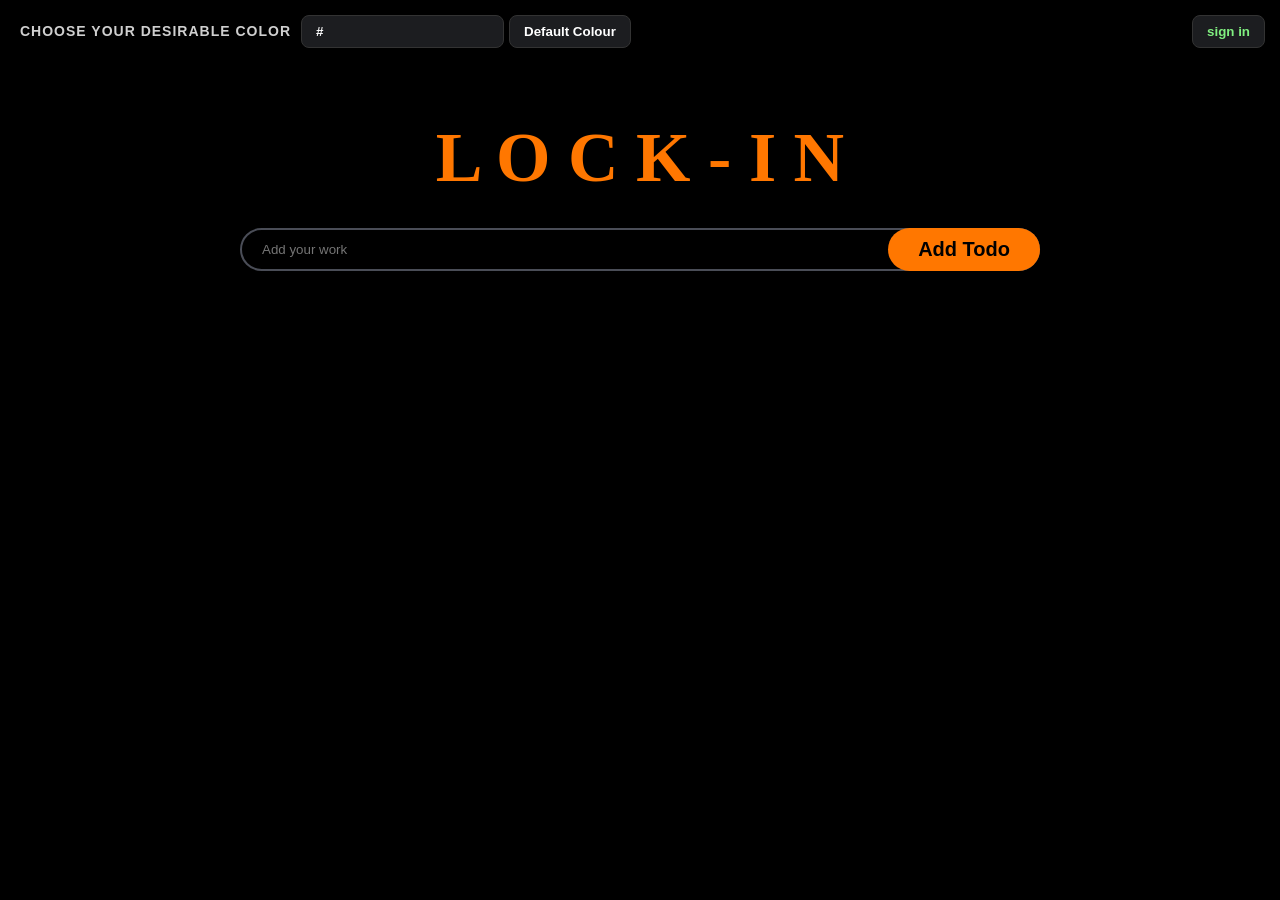
<file: index.html>
<!DOCTYPE html>
<html lang="en">
<head>
    <meta charset="UTF-8">
    <meta name="viewport" content="width=device-width, initial-scale=1.0">
    <title>Todo</title>
    <link rel="stylesheet" href="style.css">
    <script src="script.js" defer></script>
    <link rel="icon" type="image/png" href="../icons/logo.png?v=2">
</head>
<body>
    <nav class="colorchange">
        <span id="choosecolor"> choose your desirable color</span>
        <span>
            <input type="text" id="hexcode" value="#" maxlength="7" autocomplete="off" placeholder="enter your hexcode"/>
        </span>
        <span>
            <button id="defaultColor">Default Colour</button>
        </span>
        
        <button id="signin">sign in</button>
    </nav>
    <div class="wrapper">
        <h1>L O C K - I N</h1>
        <form>
            <input id="inputTodo" type="text" placeholder="Add your work" autocomplete="off" />
            <button id="addTodo" type="submit">Add Todo</button>
        </form>
        <ul id="todo-list"></ul>
          
    </div>

</body>
</html>
</file>
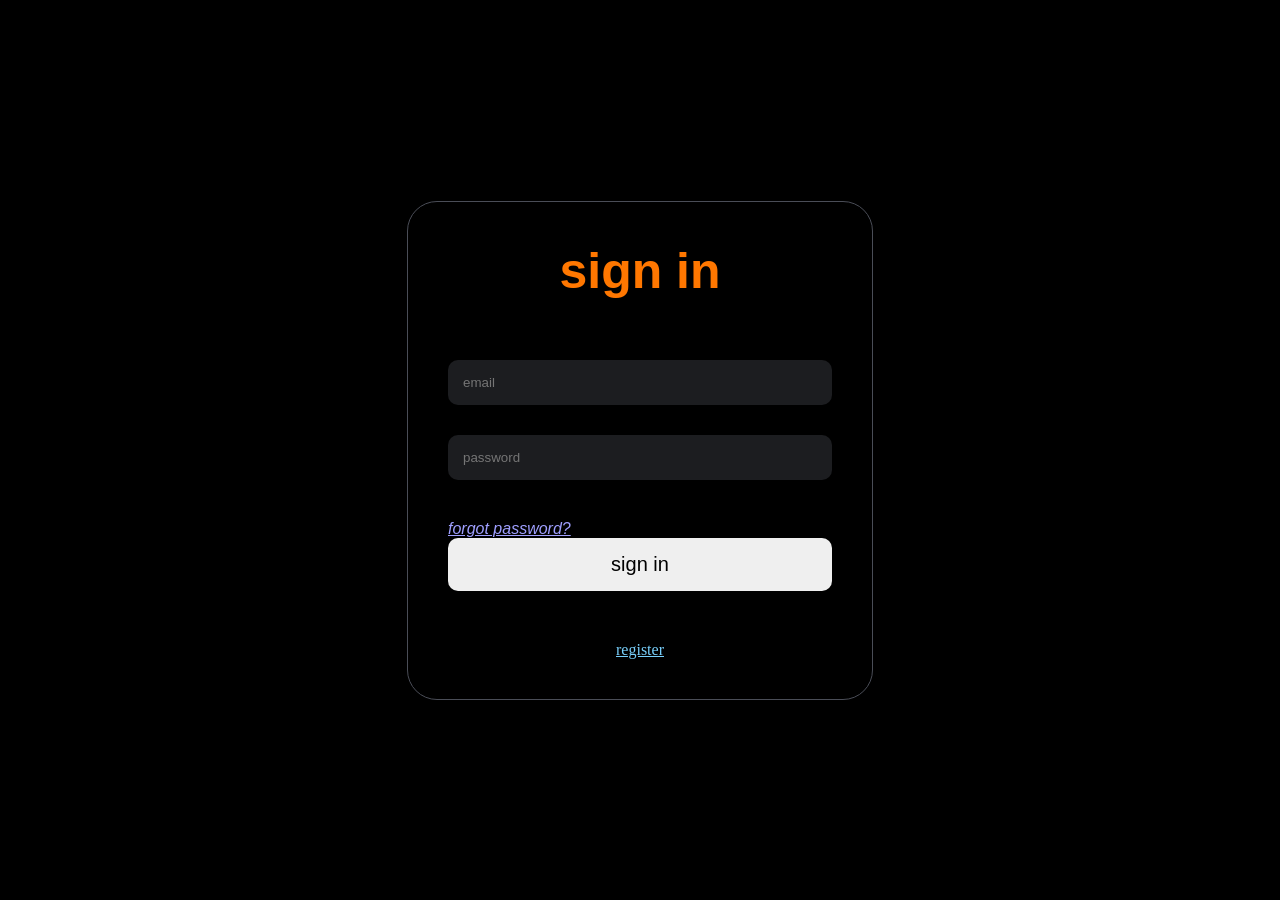
<file: login/login.html>
<!DOCTYPE html>
<html lang="en">
<head>
    <meta charset="UTF-8">
    <meta name="viewport" content="width=device-width, initial-scale=1.0">
    <title>Sign in</title>
    <link rel="stylesheet" href="login.css">
    <link rel="icon" type="image/png" href="../icons/logo.png?v=2">
</head>
<body>
    <div class="card">
        <form>
            <h1 id="login">sign in</h1>
            <input type="email" placeholder="email">
            <input type="password" placeholder="password">
            <a href="https://example.com" class="forgotpass" target="_blank">forgot password?</a>
            <button id="loginbtn" type="submit">sign in</button>
            <a href="https://example.com" class="register" target="_blank">register</a>
            
        </form>
    </div>
</body>
</html>
</file>
<file: style.css>
:root{
    --background-color: #000000;
    --primary-color: #1c1d20;
    --secondary-color: #4a4d57;
    --accent-color: #ff7700;
    --text-color: #f9f9f9;
}


*{
    margin: 0;
    padding: 0px;
    box-sizing: border-box;
}


html {
    font-family: 'Segoe UI', Tahoma, Geneva, Verdana, sans-serif;
    font-size: 14px;
    color: var(--text-color);

}  


body{
    min-height: 100px;
    padding: 15px;
    background-color: var(--background-color);
    display: flex;
    flex-direction: column;
    align-items: center;
}


h1{
    font-family: Impact;
    margin-top: 50px;
    margin-bottom: 20px;
    font-size: 70px;
    font-weight: 800px;
    text-transform: uppercase;
    text-align: center;
    color: var(--accent-color);
}


.wrapper {
    width: 800px;
    max-width: 100%;
    display: flex;
    flex-direction: column;
    gap: 10px;
}


#inputTodo {
    box-sizing: border-box;
    padding: 12px 20px;
    width: 100%;
    background: none;
    border: 2px solid var(--secondary-color);
    border-radius: 2000px;
    font: Helvetica;
    color: var(--text-color);
    caret-color: var(--accent-color);
}


#inputTodo:focus {
    outline: none;
}


form {
    position: relative;
}


#addTodo {
    position: absolute;
    top: 0;
    right: 0;
    background-color: var(--accent-color);
    height: 100%;
    padding: 0px 30px;
    border: none;
    border-radius: 2000px;
    font: inherit;
    color: var(--background-color);
    cursor: pointer;
    font-size: 20px;
    font-weight: 700;
    transition: transform 0.1s ease-in-out;
}

#addTodo.clicked {
    transform: scaleX(1.1);
    
}

.todo {
    margin-bottom: 10px;
    padding: 0px 16px;
    background-color: var(--primary-color);
    border-radius: 1000px;
    display: flex;
    align-items: center;
}


.todo .todo-text{
    padding: 15px;
    padding-right: 0;
    flex-grow: 2;
    font-family: Arial, Helvetica, sans-serif;
    transition: 300ms;
}


.deletebtn {
    padding: 2px;
    background: none;
    border: none;
    display: flex;
    justify-content: center;    
    align-items: center;
    cursor: pointer;
}


.deletebtn:hover svg {
    transition: 200ms ease;
}


.deletebtn:hover svg {
    fill: red;
}


.custom-checkbox {
    border: 2px solid var(--accent-color);
    border-radius: 50%;
    min-height: 20px;
    min-width: 20px;
    display: flex;
    justify-content: center;
    align-items: center;
    flex-shrink: 0;
    transition: 400ms ease;
    cursor: pointer;
}


.custom-checkbox svg {
    fill: transparent;
}


input[type="checkbox"]:checked ~ .custom-checkbox {
    background-color: var(--accent-color);

}


input[type="checkbox"]:checked ~ .custom-checkbox svg {
    fill: black;
}


input[type="checkbox"]:checked ~ .todo-text {
    text-decoration: line-through;
    color: var(--secondary-color)
}


input[type="checkbox"] {
    display: none;
}



@media(max-width: 500px) {
    html {
        font-family: Impact;
        font-size: 12pt;
    }
    #addTodo {
        position: unset;
        width: 100%;
        margin-top: 10px;
        padding: 15px;
        height: auto;
    }
    h1 {
        margin-top: 50%;
        font-size: 15vw;
    }
}


::-webkit-scrollbar {
  width: 4px;
}

::-webkit-scrollbar-track {
  background: #000000;
}

::-webkit-scrollbar-thumb {
  background: rgb(53, 53, 53);
  border-radius: 10px;
}

::-webkit-scrollbar-thumb:hover {
  background: var(--accent-color)
}

.colorchange{
    width: 100%;
    display: flex;
    justify-content: flex-start;
    gap: 5px;
    
}

nav{
    display: flex;
    gap: 8px;
    margin-bottom: 20px;
}

nav button{
    background: #1c1d20;
    color: white;
    border: 1px solid #333;
    border-radius: 8px;
    padding: 8px 14px;
    cursor: pointer;
    transition: all 0.2s ease;
    font-weight: 600;
}

nav button:hover{
    border-color: var(--secondary-color);
    transform: translateY(-2px);
}

nav button:active{
    transform: translateY(0);
}

#hexcode {
    background: #1c1d20;
    color: white;
    border: 1px solid #333;
    border-radius: 8px;
    padding: 8px 14px;
    cursor: pointer;
    transition: all 0.2s ease;
    font-weight: 600;
}

#choosecolor {
    color: #cfcfcf;
    padding: 8px 5px;
    font-family: 'Inter', sans-serif;
    font-size: 14px;
    font-weight: 700;
    text-transform: uppercase;
    letter-spacing: 1px;
}

#signin{
    margin-left: auto;
    color: #80EF80;
}
</file>
<file: login/login.css>
:root{
    --background-color: #000000;
    --primary-color: #1c1d20;
    --secondary-color: #4a4d57;
    --accent-color: #ff7700;
    --text-color: #f9f9f9;
}


*{
    margin: 0;
    padding: 0px;
}

#login {
    color: var(--accent-color);
    font-family: Helvetica;
    text-align: center;
    margin-bottom: 60px;
    font-weight: 800;
    font-size: 50px;
}

 

body {
    background-color: var(--background-color);
    height: 100vh;
    display: flex;
    justify-content: center;
    align-items: center;
}

.card {
    border: 1px solid;
    border-color: var(--secondary-color);
    border-radius: 30px;
    padding: 40px;
    width: 30%;
    
}

form {
    display: flex;
    flex-direction: column;
}

input {
    margin-bottom: 30px;
    padding: 15px;
    border: none;
    border-radius: 10px;
    background-color: var(--primary-color);
    color: var(--text-color);
    caret-color: var(--accent-color);
}

input:focus {
    outline: none;
    box-shadow: none;
    border: none;
}

#loginbtn {
    padding: 15px;
    border-radius: 10px;
    outline: none;
    box-shadow: none;
    border: none;
    cursor: pointer;
    font-family: Helvetica;
    font-size: 20px;
    font-weight: 500;
}

.forgotpass{
    color: rgb(159, 159, 255);
    font-family: 'Segoe UI', Tahoma, Geneva, Verdana, sans-serif;
    padding-top: 10px;
    font-style: italic;
}

.register {
    display: flex;
    justify-content: center;
    align-items: center;
    color: rgb(120, 207, 251);
    padding-top: 50px;
}
</file>
